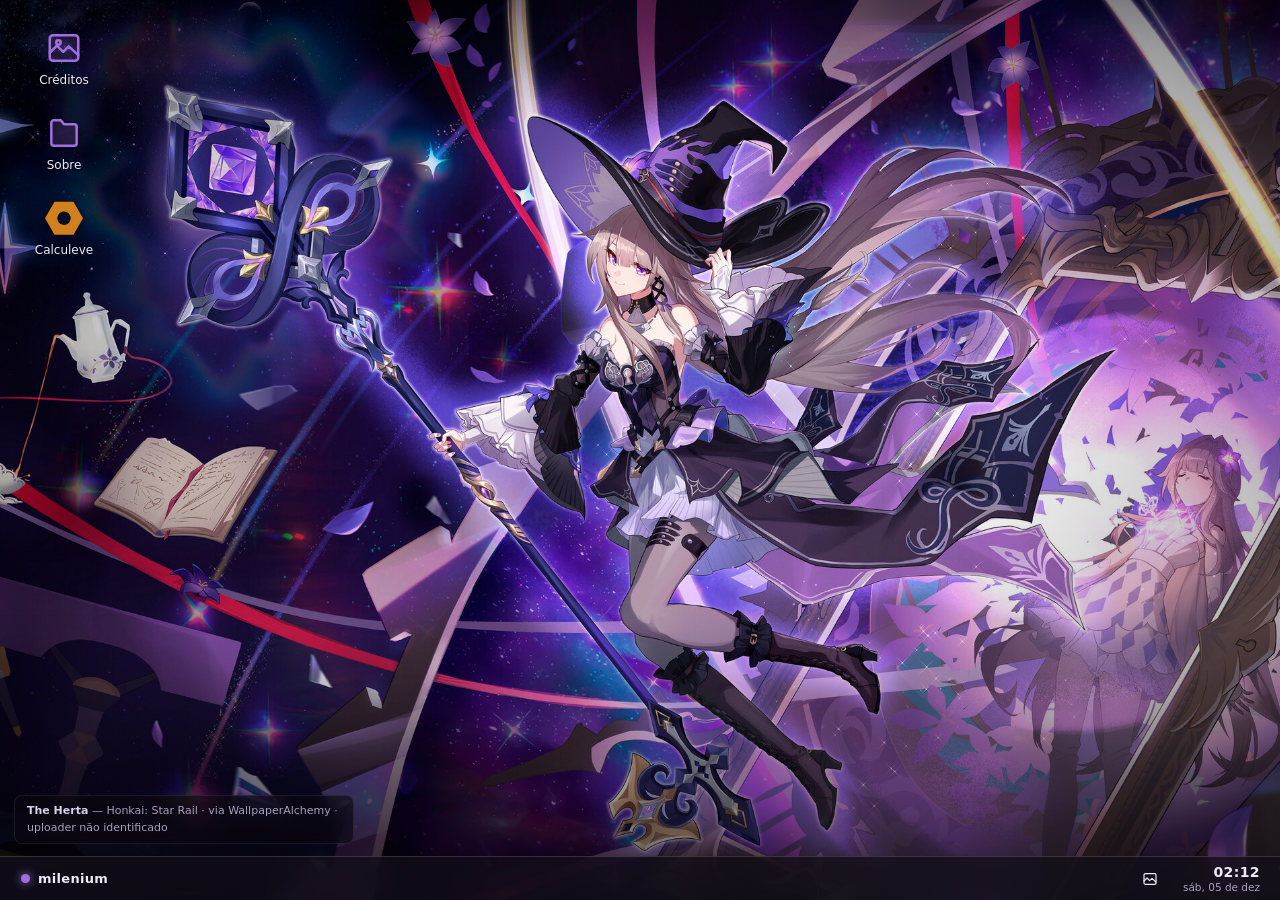
<file: index.html>
<!DOCTYPE html>
<html lang="pt-BR">
<head>
<meta charset="UTF-8">
<meta name="viewport" content="width=device-width, initial-scale=1">
<title>milenium archive</title>
<!-- Content-Security-Policy: o navegador só aceita recursos das origens abaixo.
     MANTER ATUALIZADA: todo domínio novo que o site passar a usar (script, imagem, API) entra aqui,
     senão o recurso é bloqueado sem aviso na página (aparece só no console). Script/estilo inline é proibido. -->
<meta http-equiv="Content-Security-Policy" content="default-src 'self'; script-src 'self'; style-src 'self'; img-src 'self' data: https://images.evetech.net; connect-src 'self'; object-src 'none'; base-uri 'self'; form-action 'self'">
<link rel="stylesheet" href="assets/css/base.css">
<link rel="stylesheet" href="assets/css/main.css">
</head>
<body>

<div id="desktop">
  <div id="wall"></div>
  <div id="vignette"></div>

  <div id="icons">
    <button type="button" class="icon" id="ic-cred" title="Créditos das imagens">
      <svg viewBox="0 0 24 24"><use href="assets/icons/ui.svg#imagem"/></svg>
      <span>Créditos</span>
    </button>
    <button type="button" class="icon" id="ic-about" title="Sobre este arquivo">
      <svg viewBox="0 0 24 24"><use href="assets/icons/ui.svg#pasta"/></svg>
      <span>Sobre</span>
    </button>
    <a class="icon" id="ic-calculeve" href="eve/calculeve/index.html" title="Calculeve">
      <svg class="cor-calculeve" viewBox="0 0 32 29"><use href="assets/icons/Industrialist_career_svg.svg#icone"/></svg>
      <span>Calculeve</span>
    </a>
  </div>

  <div id="badge" class="vidro"></div>
</div>

<!-- janelas -->
<div class="win" id="w-cred">
  <div class="title"><h3>Créditos &amp; Licenças</h3><button type="button" class="close" data-close="w-cred">&times;</button></div>
  <div class="content">
    <h4>Papéis de parede</h4>
    <div class="cred">
      <b>Klee — Genshin Impact</b>
      <small>Arte © HoYoverse. Obtida via WallpaperCave (upload: Looby8282).<br>
      <a href="https://wallpapercave.com/w/wp9541151" target="_blank" rel="noopener">wallpapercave.com/w/wp9541151</a></small>
    </div>
    <div class="cred">
      <b>The Herta — Honkai: Star Rail</b>
      <small>Obtida via WallpaperAlchemy — uploader não identificado.<br>
      <a href="https://www.wallpaperalchemy.com/id/wallpaper/the-herta-wallpaper-honkai-star-rail-4k-1077" target="_blank" rel="noopener">wallpaperalchemy.com/…/the-herta-wallpaper-honkai-star-rail-4k-1077</a></small>
    </div>
    <div class="cred">
      <b>Feixiao — Honkai: Star Rail</b>
      <small>Arte promocional oficial © HoYoverse.</small>
    </div>

    <div class="legal">
      © All rights reserved by HoYoverse. Other properties and any right, title, and interest thereof and therein belong to their respective owners.
      <br><br>
      Site de fã, sem fins lucrativos e sem qualquer vínculo com a HoYoverse. Se você é o autor de alguma imagem aqui e quer que ela seja removida ou creditada de outra forma, é só pedir — sai na hora.
    </div>
  </div>
</div>

<div class="win" id="w-about">
  <div class="title"><h3>Sobre</h3><button type="button" class="close" data-close="w-about">&times;</button></div>
  <div class="content">
    <h4>milenium archive</h4>
    <p>Arquivo pessoal. Ainda em construção — por enquanto só a porta de entrada.</p>
    <h4>Dicas</h4>
    <p>· Clique com o botão direito na área de trabalho para trocar o papel de parede.<br>
       · O menu iniciar ainda está vazio. Vai encher.</p>
  </div>
</div>

<!-- menu iniciar -->
<div id="start">
  <div class="head">
    <h2>milenium archive</h2>
    <p>aplicativos instalados</p>
  </div>
  <div class="body">
    <a class="app" href="eve/calculeve/index.html">
      <svg class="cor-calculeve" viewBox="0 0 32 29"><use href="assets/icons/Industrialist_career_svg.svg#icone"/></svg>
      <span>Calculeve</span>
    </a>
  </div>
  <div class="foot">
    <button type="button" id="power" class="alerta">
      <svg viewBox="0 0 24 24"><use href="assets/icons/ui.svg#desligar"/></svg>
      Desligar
    </button>
  </div>
</div>

<!-- barra -->
<div id="bar">
  <button type="button" class="tb" id="startbtn"><span class="dot"></span><strong>milenium</strong></button>
  <div id="spacer"></div>
  <div id="tray">
    <button type="button" class="tb" id="wallbtn" title="Trocar papel de parede">
      <svg viewBox="0 0 24 24"><use href="assets/icons/ui.svg#trocar-wall"/></svg>
    </button>
    <div id="clock"><div class="t">--:--</div><div class="d">—</div></div>
  </div>
</div>

<!-- menu de contexto -->
<div id="ctx">
  <button type="button" data-act="wall">Trocar papel de parede</button>
  <button type="button" data-act="cred">Créditos da imagem</button>
</div>

<!-- desligar -->
<div id="shutdown">
  <div class="spin"></div>
  <p id="sd-msg">Desligando…</p>
  <button type="button" id="boot">Ligar novamente</button>
</div>

<script src="assets/js/desktop.js"></script>
<script src="assets/js/main.js"></script>
</body>
</html>
</file>
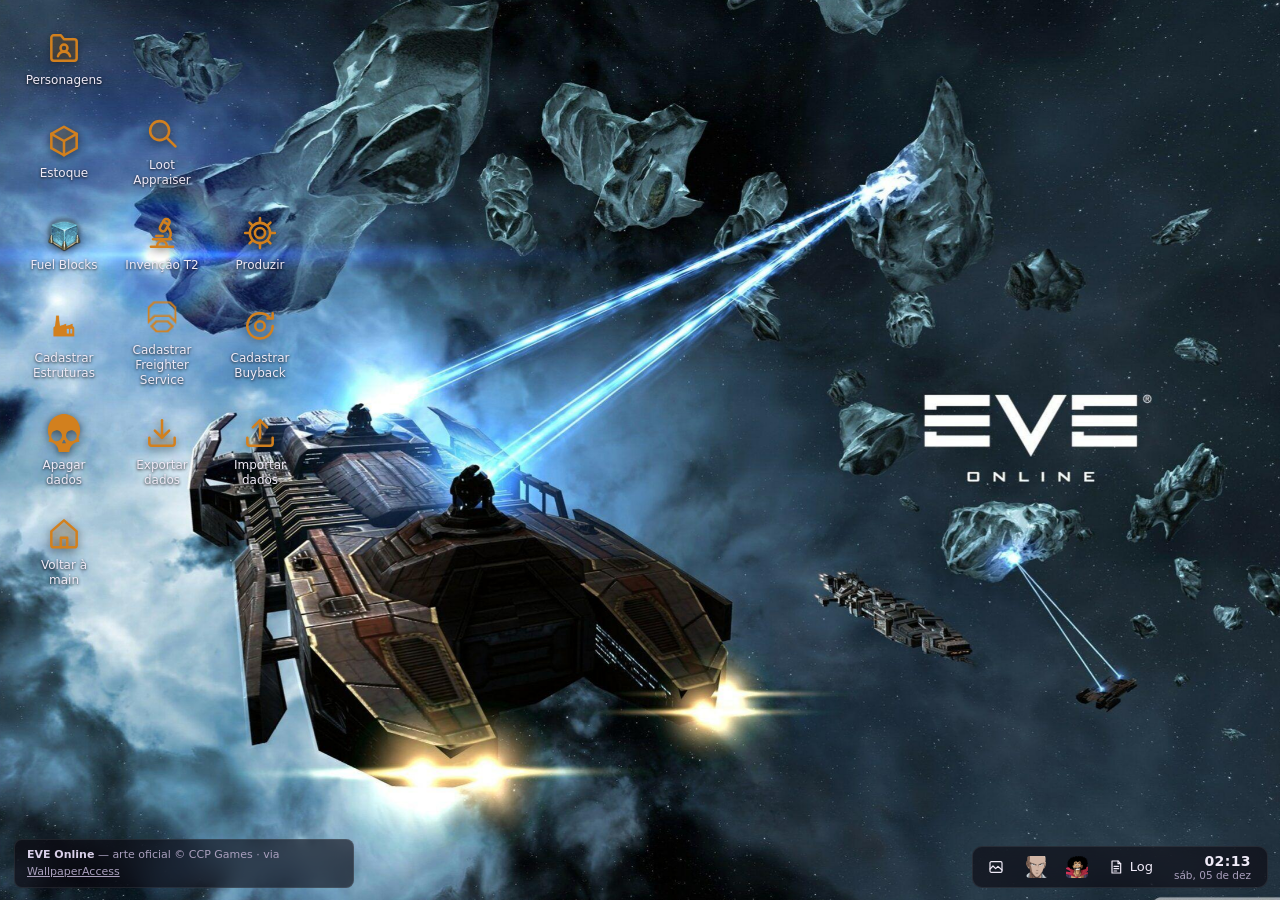
<file: eve/calculeve/index.html>
<!doctype html>
<html lang="pt-BR">
<head>
<meta charset="utf-8">
<meta name="viewport" content="width=device-width,initial-scale=1">
<title>Calculeve</title>
<!-- Content-Security-Policy: o navegador só aceita recursos das origens abaixo.
     MANTER ATUALIZADA: todo domínio novo que o site passar a usar (script, imagem, API) entra aqui,
     senão o recurso é bloqueado sem aviso na página (aparece só no console). Script/estilo inline é proibido. -->
<meta http-equiv="Content-Security-Policy" content="default-src 'self'; script-src 'self'; style-src 'self'; img-src 'self' data: https://images.evetech.net; connect-src 'self' https://esi.evetech.net https://login.eveonline.com; object-src 'none'; base-uri 'self'; form-action 'self'">
<link rel="stylesheet" href="../../assets/css/base.css">
<link rel="stylesheet" href="calculeve.css">
</head>
<body>
<div id="wall"></div>

<div id="icons">
  <button type="button" class="icon" id="ic-chars" title="Personagens">
    <svg viewBox="0 0 24 24"><use href="../../assets/icons/ui.svg#pasta-pessoa"/></svg>
    <span>Personagens</span>
  </button>
  <div class="icon-linha">
    <button type="button" class="icon" id="ic-estoque" title="Estoque">
      <svg viewBox="0 0 24 24"><use href="../../assets/icons/ui.svg#caixa"/></svg>
      <span>Estoque</span>
    </button>
    <button type="button" class="icon" id="ic-lap" title="Loot Appraiser">
      <svg viewBox="0 0 24 24"><use href="../../assets/icons/ui.svg#lupa"/></svg>
      <span>Loot Appraiser</span>
    </button>
  </div>
  <div class="icon-linha">
    <button type="button" class="icon" id="ic-fuel" title="Fuel Blocks">
      <img src="../../assets/icons/Fuel_Blocks.png" alt="">
      <span>Fuel Blocks</span>
    </button>
    <button type="button" class="icon" id="ic-t2" title="Invenção T2">
      <svg viewBox="0 0 24 24"><use href="../../assets/icons/ui.svg#microscopio"/></svg>
      <span>Invenção T2</span>
    </button>
    <button type="button" class="icon" id="ic-prod" title="Produzir">
      <svg viewBox="0 0 24 24"><use href="../../assets/icons/ui.svg#engrenagem"/></svg>
      <span>Produzir</span>
    </button>
    <button type="button" class="icon" id="ic-brave" title="Doutrinas da Brave" hidden>
      <img src="../../assets/icons/Brave.png" alt="">
      <span>Brave</span>
    </button>
  </div>
  <div class="icon-linha">
    <button type="button" class="icon" id="ic-estr" title="Cadastrar Estruturas">
      <span class="mascara mascara-industry"></span>
      <span>Cadastrar Estruturas</span>
    </button>
    <button type="button" class="icon" id="ic-frete" title="Cadastrar Freighter Service">
      <span class="mascara mascara-freighter"></span>
      <span>Cadastrar Freighter Service</span>
    </button>
    <button type="button" class="icon" id="ic-bb" title="Cadastrar Buyback">
      <svg viewBox="0 0 24 24"><use href="../../assets/icons/ui.svg#buyback"/></svg>
      <span>Cadastrar Buyback</span>
    </button>
  </div>
  <div class="icon-linha">
    <button type="button" class="icon" id="ic-wipe" title="Apagar todos os dados salvos no navegador">
      <svg viewBox="0 0 28 33"><use href="../../assets/icons/Soldier_of_fortune_career_svg.svg#icone"/></svg>
      <span>Apagar dados</span>
    </button>
    <button type="button" class="icon" id="ic-export" title="Exportar todos os dados salvos no navegador">
      <svg viewBox="0 0 24 24"><use href="../../assets/icons/ui.svg#exportar"/></svg>
      <span>Exportar dados</span>
    </button>
    <button type="button" class="icon" id="ic-import" title="Importar dados de um arquivo exportado">
      <svg viewBox="0 0 24 24"><use href="../../assets/icons/ui.svg#importar"/></svg>
      <span>Importar dados</span>
    </button>
  </div>
  <a class="icon" id="ic-voltar" href="../../index.html" title="Voltar à área de trabalho">
    <svg viewBox="0 0 24 24"><use href="../../assets/icons/ui.svg#casa"/></svg>
    <span>Voltar à main</span>
  </a>
</div>

<div class="win" id="w-chars">
  <div class="title"><h3>Personagens</h3><button type="button" class="close" data-close="w-chars">&times;</button></div>
  <div class="content">
    <div id="char-list"></div>
    <div class="acts">
      <button type="button" class="btn" id="add-char">+ Adicionar personagem</button>
      <a class="btn" href="https://login.eveonline.com/account/logoff" target="_blank" rel="noopener">Deslogar conta</a>
    </div>
    <div class="nota" id="char-msg"></div>
  </div>
</div>

<div class="win" id="w-estoque">
  <div class="title"><h3>Estoque</h3><button type="button" class="close" data-close="w-estoque">&times;</button></div>
  <div class="content"><div class="grid" id="est-grid"></div>
    <p class="nota">Clique em "Tudão" uma vez para atualizar o estoque de todos os personagens!</p></div>
</div>

<div class="win largura-fixa" id="w-assets">
  <div class="title"><h3 id="as-title">Estoque</h3>
    <span id="as-quando"></span>
    <button type="button" class="btn" id="as-refresh">Atualizar</button>
    <button type="button" class="close" data-close="w-assets">&times;</button></div>
  <div class="content">
    <div class="tabs">
      <button type="button" class="tab on" data-tab="assets">Personal Assets</button>
      <button type="button" class="tab" data-tab="bps">Blueprints</button>
      <input type="search" class="campo busca" id="as-busca" placeholder="Buscar pelo nome…">
    </div>
    <div id="as-body"></div>
  </div>
</div>

<div class="win largura-fixa janela-lote" id="w-lap">
  <div class="title"><h3>Loot Appraiser</h3><button type="button" class="close" data-close="w-lap">&times;</button></div>
  <div class="content">
    <div class="escolhas" id="lap-escolhas"></div>
    <textarea class="campo lap-cola" id="lap-txt" rows="8" placeholder="Cole aqui os itens, como o jogo copia (nome e quantidade)"></textarea>
    <div class="fmat-precos"><span id="lap-ts"></span>
      <button type="button" class="btn" id="lap-precos">Atualizar preços</button>
      <button type="button" class="btn" id="lap-ok">Avaliar</button></div>
    <div class="fmat-precos"><button type="button" class="btn" id="lap-nerd">Números para Nerds</button></div>
    <div class="nota" id="lap-aviso"></div>
    <div id="lap-body"></div>
  </div>
</div>

<div class="win janela-lista" id="w-fuel">
  <div class="title"><h3>Fuel Blocks</h3><button type="button" class="close" data-close="w-fuel">&times;</button></div>
  <div class="content">
    <div class="escolhas" id="fuel-escolhas"></div>
    <div class="grid" id="fuel-grid"></div>
    <div class="grid divisao" id="fuel-iso"></div>
    <p class="nota" id="fuel-nota"></p></div>
</div>

<div class="win janela-lista" id="w-t2">
  <div class="title"><h3>Invenção T2</h3><button type="button" class="close" data-close="w-t2">&times;</button></div>
  <div class="content">
    <div class="escolhas" id="t2-escolhas"><input type="search" class="campo busca" id="t2-busca" placeholder="Buscar pelo nome…"></div>
    <div id="t2-grid"></div>
    <p class="nota" id="t2-nota"></p></div>
</div>

<div class="win largura-fixa janela-lote" id="w-t2job">
  <div class="title"><h3 id="t2j-title">Invenção</h3><button type="button" class="close" data-close="w-t2job">&times;</button></div>
  <div class="content">
    <div class="fmat-topo">
      <span class="bp-info" id="t2j-bp"></span>
      <span class="fmat-runs">
        <label>Jobs <input type="number" class="campo campo-num" id="t2j-jobs" min="1" step="1" value="1"></label>
        <label>Runs sobrando <input type="number" class="campo campo-num" id="t2j-sobra" min="0" step="1" value="0"></label>
      </span>
    </div>
    <div class="fmat-precos"><span id="t2j-precos-ts"></span>
      <button type="button" class="btn" id="t2j-precos-btn">Atualizar preços</button></div>
    <div class="fmat-precos"><button type="button" class="btn" id="t2j-nerd-btn">Números para Nerds</button></div>
    <div class="nota" id="t2j-aviso"></div>
    <div id="t2j-body"></div>
  </div>
</div>

<div class="win janela-lista" id="w-prod">
  <div class="title"><h3>Produzir</h3><button type="button" class="close" data-close="w-prod">&times;</button></div>
  <div class="content">
    <div class="escolhas" id="prod-escolhas"><input type="search" class="campo busca" id="prod-busca" placeholder="Buscar pelo nome…">
      <button type="button" class="btn btn-brave" id="prod-brave" aria-pressed="false" title="Só o que está nas doutrinas da Brave importadas" hidden>
        <img src="../../assets/icons/Brave.png" alt=""><span>Brave</span>
      </button>
    </div>
    <div id="prod-grid"></div>
    <p class="nota" id="prod-nota"></p></div>
</div>

<div class="win largura-fixa janela-lote" id="w-prodjob">
  <div class="title"><h3 id="pj-title">Produzir</h3><button type="button" class="close" data-close="w-prodjob">&times;</button></div>
  <div class="content">
    <div class="fmat-topo">
      <span class="bp-info" id="pj-bp"></span>
      <span class="fmat-runs">
        <label id="pj-me-l" hidden>ME <input type="number" class="campo campo-num" id="pj-me" min="0" max="10" step="1" value="0"></label>
        <label id="pj-te-l" hidden>TE <input type="number" class="campo campo-num" id="pj-te" min="0" max="20" step="2" value="0"></label>
        <label>Runs <input type="number" class="campo campo-num" id="pj-runs" min="1" step="1" value="1"></label>
        <button type="button" class="btn" id="pj-max" hidden>Fazer máximo</button>
      </span>
    </div>
    <div class="fmat-precos"><span id="pj-precos-ts"></span>
      <button type="button" class="btn" id="pj-precos-btn">Atualizar preços</button></div>
    <div class="fmat-precos"><button type="button" class="btn" id="pj-nerd-btn">Números para Nerds</button></div>
    <div class="nota" id="pj-aviso"></div>
    <div id="pj-body"></div>
  </div>
</div>

<div class="win" id="w-nerd">
  <div class="title"><h3 id="nerd-title">Números para Nerds</h3><button type="button" class="close" data-close="w-nerd">&times;</button></div>
  <div class="content"><div id="nerd-body"></div></div>
</div>

<div class="win" id="w-explica">
  <div class="title"><h3 id="explica-title">Explicação</h3><button type="button" class="close" data-close="w-explica">&times;</button></div>
  <div class="content"><p id="explica-texto"></p><div class="acts" id="explica-ver"></div></div>
</div>

<div class="win" id="w-frete">
  <div class="title"><h3>Cadastrar Freighter Service</h3><button type="button" class="close" data-close="w-frete">&times;</button></div>
  <div class="content">
    <div id="frete-lista"></div>
    <div class="acts"><button type="button" class="btn" id="frete-add">+ Adicionar freighter service</button></div>
  </div>
</div>

<div class="win" id="w-frete-form">
  <div class="title"><h3 id="ff-title">Freighter service</h3><button type="button" class="close" data-close="w-frete-form">&times;</button></div>
  <div class="content">
    <form id="ff-form">
      <div class="campos">
        <label>Nome <input type="text" name="nome" required></label>
        <label>ISK por m³ <input type="number" step="any" min="0" name="iskM3"></label>
        <label>% do colateral <input type="number" step="any" min="0" name="pctColat"></label>
        <label>Frete mínimo por contrato (ISK) <input type="number" step="any" min="0" name="minimo"></label>
      </div>
      <div class="acts">
        <button type="submit" class="btn">Salvar</button>
        <button type="button" class="btn" data-close="w-frete-form">Cancelar</button>
      </div>
    </form>
  </div>
</div>

<div class="win" id="w-bb">
  <div class="title"><h3>Cadastrar Buyback</h3><button type="button" class="close" data-close="w-bb">&times;</button></div>
  <div class="content">
    <div id="bb-lista"></div>
    <div class="acts"><button type="button" class="btn" id="bb-add">+ Adicionar buyback</button></div>
  </div>
</div>

<div class="win largura-fixa" id="w-bb-form">
  <div class="title"><h3 id="bbf-title">Buyback</h3><button type="button" class="close" data-close="w-bb-form">&times;</button></div>
  <div class="content">
    <form id="bbf-form">
      <div class="campos">
        <label>Nome <input type="text" name="nome" required></label>
        <label>% do Jita buy <input type="number" step="any" min="0" name="pct" required></label>
      </div>
      <h4>Exceções</h4>
      <div id="bbf-exc"></div>
      <input type="search" class="campo bb-busca" id="bbf-q" placeholder="Buscar item (mín. 3 letras)…">
      <div id="bbf-res"></div>
      <div class="acts">
        <button type="submit" class="btn">Salvar</button>
        <button type="button" class="btn" data-close="w-bb-form">Cancelar</button>
      </div>
    </form>
  </div>
</div>

<div class="win largura-fixa" id="w-estr">
  <div class="title"><h3>Cadastrar Estruturas</h3><button type="button" class="close" data-close="w-estr">&times;</button></div>
  <div class="content">
    <form class="estr-busca" id="estr-form">
      <input type="search" id="estr-q" minlength="3" placeholder="Nome da estrutura (mín. 3 letras)">
      <button type="submit" class="btn">Buscar</button>
    </form>
    <div id="estr-body"></div>
    <h4>Cadastradas</h4>
    <div id="estr-cad"></div>
  </div>
</div>

<div class="win" id="w-estr-bonus">
  <div class="title"><h3 id="eb-title">Estrutura</h3><button type="button" class="close" data-close="w-estr-bonus">&times;</button></div>
  <div class="content">
    <form id="eb-form">
      <div class="campos" id="eb-campos"></div>
      <div class="acts">
        <button type="submit" class="btn">Salvar</button>
        <button type="button" class="btn" data-close="w-estr-bonus">Cancelar</button>
      </div>
    </form>
  </div>
</div>

<div class="win" id="w-cred">
  <div class="title"><h3>Créditos &amp; Licenças</h3><button type="button" class="close" data-close="w-cred">&times;</button></div>
  <div class="content">
    <h4>Papéis de parede</h4>
    <div class="cred"><b>EVE Online — wallpaper 1</b><small>Arte oficial © CCP Games. Obtida via
      <a href="https://wallpaperaccess.com/full/2045024.jpg" target="_blank" rel="noopener">wallpaperaccess.com/full/2045024.jpg</a></small></div>
    <div class="cred"><b>EVE Online — wallpaper 2</b><small>Arte oficial © CCP Games. Obtida via
      <a href="https://wallpaperaccess.com/full/2622303.jpg" target="_blank" rel="noopener">wallpaperaccess.com/full/2622303.jpg</a></small></div>
    <div class="cred"><b>EVE Online — wallpaper 3</b><small>Arte oficial © CCP Games. Obtida via
      <a href="https://wallpaperaccess.com/full/3122843.jpg" target="_blank" rel="noopener">wallpaperaccess.com/full/3122843.jpg</a></small></div>
    <div class="cred"><b>EVE Online — wallpaper 4</b><small>Arte oficial © CCP Games. Obtida via
      <a href="https://wallpaperaccess.com/full/3549235.jpg" target="_blank" rel="noopener">wallpaperaccess.com/full/3549235.jpg</a></small></div>
    <div class="legal">EVE Online e todas as marcas relacionadas são propriedade da CCP Games.
      Site de fã, sem fins lucrativos e sem vínculo com a CCP Games.</div>
  </div>
</div>

<div class="win" id="w-import">
  <div class="title"><h3>Importar dados</h3><button type="button" class="close" data-close="w-import">&times;</button></div>
  <div class="content">
    <p>Isso substituirá todos os dados salvos no navegador pelos do arquivo!</p>
    <input type="file" id="import-arq" accept=".json,application/json" hidden>
    <div class="acts">
      <button type="button" class="btn" id="import-ok">Escolher arquivo</button>
      <button type="button" class="btn" data-close="w-import">Cancelar</button>
    </div>
    <div class="nota" id="import-msg"></div>
  </div>
</div>

<div class="win" id="w-brave">
  <div class="title"><h3>Doutrinas da Brave</h3><button type="button" class="close" data-close="w-brave">&times;</button></div>
  <div class="content">
    <p>Importe o CSV da tabela Ship Overview (botão Export CSV do site de doutrinas). Ele substitui o anterior.</p>
    <input type="file" id="brave-arq" accept=".csv,text/csv" hidden>
    <div class="acts">
      <button type="button" class="btn" id="brave-ok">Escolher arquivo</button>
    </div>
    <div class="nota" id="brave-msg"></div>
  </div>
</div>

<div class="win" id="w-fic">
  <div class="title"><h3 id="fic-title">Personagem</h3><button type="button" class="close" data-close="w-fic">&times;</button></div>
  <div class="content">
    <h4>Personagens de comparação</h4>
    <p>Saitama e Mr. Satan são personagens fictícios, que existem só na página, para comparar resultados:
      o Saitama tem todas as skills no 5, e o Mr. Satan, todas no 0. Não precisam de login nem consultam a ESI.</p>
    <p id="fic-nivel"></p>
    <h4>Quem é</h4>
    <p id="fic-desc"></p>
    <div class="nota">Fonte: <a id="fic-fonte" target="_blank" rel="noopener"></a></div>
  </div>
</div>

<div class="win" id="w-log">
  <div class="title"><h3 class="titulo-ic"><svg viewBox="0 0 24 24"><use href="../../assets/icons/ui.svg#log"/></svg><span>Log</span></h3><button type="button" class="close" data-close="w-log">&times;</button></div>
  <div class="content"><div class="grid" id="log-lista"></div></div>
</div>

<div class="win" id="w-logtxt">
  <div class="title"><h3 class="titulo-ic"><svg viewBox="0 0 24 24"><use href="../../assets/icons/ui.svg#log"/></svg><span id="log-title">Log</span></h3><button type="button" class="close" data-close="w-logtxt">&times;</button></div>
  <div class="content"><div id="log-body"></div></div>
</div>

<div class="win" id="w-wipe">
  <div class="title"><h3>Apagar dados</h3><button type="button" class="close" data-close="w-wipe">&times;</button></div>
  <div class="content">
    <p>Isso apagará todos os dados salvos no navegador! Você terá que refazer o login e baixar os estoques de novo!</p>
    <div class="acts">
      <button type="button" class="btn perigo alerta" id="wipe-ok">Apagar tudo</button>
      <button type="button" class="btn" data-close="w-wipe">Cancelar</button>
    </div>
  </div>
</div>

<div id="tray" class="vidro">
  <button type="button" class="tb" id="wallbtn" title="Trocar papel de parede">
    <svg viewBox="0 0 24 24"><use href="../../assets/icons/ui.svg#trocar-wall"/></svg>
  </button>
  <div id="clock"><div class="t">--:--</div><div class="d">—</div></div>
</div>

<div id="ctx">
  <button type="button" data-act="wall">Trocar papel de parede</button>
  <button type="button" data-act="cred">Créditos da imagem</button>
</div>

<div id="badge" class="vidro"></div>

<script src="../../assets/js/desktop.js"></script>
<script src="calculeve.js"></script>
<script src="sso.js"></script>
<script src="estoque.js"></script>
<script src="mercado.js"></script>
<script src="nerds.js"></script>
<script src="fuel.js"></script>
<script src="t2.js"></script>
<script src="brave.js"></script>
<script src="produzir.js"></script>
<script src="estruturas.js"></script>
<script src="frete.js"></script>
<script src="buyback.js"></script>
<script src="appraiser.js"></script>
</body>
</html>
</file>
<file: assets/css/base.css>
/* ==========================================================================
   base.css — estilos compartilhados por todas as páginas do milenium archive.
   Cada página/app só redefine as variáveis de tema (:root) e o que é exclusivo dela.
   ========================================================================== */

*{box-sizing:border-box;margin:0;padding:0}
:root{
  /* tema (o app sobrescreve) */
  --accent:#a06ee0;
  --accent-rgb:160,110,224;
  --accent-light:#c79bff;
  --title-a:#221a33;
  --title-b:#1a1428;
  /* neutros */
  --panel:rgba(18,14,26,.72);
  --panel-solid:#151021;
  --glass:rgba(10,8,16,.6);
  --stroke:rgba(255,255,255,.14);
  /* origem de compra, padrão em todo o site: estrutura em ciano, Jita em rosa claro */
  --rota-e:#3fc1d4;
  --rota-j:#f2a2c8;
  --line:rgba(255,255,255,.08);
  --line-soft:rgba(255,255,255,.06);
  --text:#efeaf7;
  --text-soft:#cdc4dd;
  --muted:#a99fbd;
  --danger:#c0392b;
  --danger-line:#e05a4a;
  /* cores de marca de cada app (usadas também fora do app, ex.: ícone no main) */
  --cor-calculeve:#d2801e;
  /* layout */
  --bar-h:0px;
  --win-w:520px;
}
html,body{height:100%}
body{
  font:14px/1.5 "Inter","Segoe UI",Ubuntu,Cantarell,system-ui,sans-serif;
  color:var(--text);background:#0a0810;overflow:hidden;-webkit-font-smoothing:antialiased;
}

/* ---------- papel de parede ---------- */
#wall{
  position:fixed;inset:0;background-size:cover;background-position:center;
  opacity:0;transition:opacity .9s ease;transform:scale(1.03);
}
#wall.on{opacity:1}
#vignette{
  position:absolute;inset:0;pointer-events:none;
  background:
    radial-gradient(ellipse at 50% 40%,transparent 35%,rgba(0,0,0,.45) 100%),
    linear-gradient(to bottom,rgba(0,0,0,.25) 0,transparent 22%,transparent 70%,rgba(0,0,0,.5) 100%);
}
#badge{
  position:fixed;left:14px;bottom:calc(var(--bar-h) + 12px);z-index:20;max-width:340px;
  padding:7px 12px;border-radius:8px;font-size:11px;color:var(--muted);
  opacity:0;transition:opacity .5s ease .3s;
}
#badge.on{opacity:1}
#badge b{color:#d8cfe8;font-weight:600}
#badge a{color:inherit}

/* ---------- estados compartilhados ---------- */
/* hover na cor do app: ícones, botões e itens de menu (.app) */
.icon:hover,.btn:hover,.app:hover{background:rgba(var(--accent-rgb),.22);border-color:rgba(var(--accent-rgb),.5)}
/* hover vermelho de ação destrutiva/de saída */
.alerta:hover,.win .close:hover{background:var(--danger);border-color:var(--danger-line);color:#fff}
/* painel de vidro flutuante sobre o papel de parede */
.vidro{background:var(--glass);backdrop-filter:blur(10px);border:1px solid var(--line)}

/* ---------- ícones da área de trabalho ---------- */
#icons{position:absolute;top:18px;left:18px;display:flex;flex-direction:column;gap:6px;z-index:5}
/* ícones lado a lado dentro da coluna */
.icon-linha{display:flex;gap:6px}
.icon{
  display:block;width:92px;padding:10px 6px 8px;border-radius:10px;text-align:center;cursor:pointer;
  border:1px solid transparent;user-select:none;transition:background .15s,border-color .15s;
  color:inherit;text-decoration:none;background:none;font:inherit;
}
.icon svg,.icon img{width:38px;height:38px;display:block;margin:0 auto 6px;filter:drop-shadow(0 2px 4px rgba(0,0,0,.6))}
.icon svg{color:var(--accent);stroke-width:1.6}

.cor-calculeve,.icon svg.cor-calculeve{color:var(--cor-calculeve)}
.icon img{border-radius:6px}
/* ícone de arquivo PNG recolorido na cor do app: o PNG vira máscara (só o alfa conta) */
.mascara{background:var(--accent);-webkit-mask:var(--mascara) center/contain no-repeat;mask:var(--mascara) center/contain no-repeat}
.icon .mascara{display:block;width:38px;height:38px;margin:0 auto 6px}
.mascara-industry{--mascara:url(../icons/Industry.png)}
.mascara-freighter{--mascara:url(../icons/Isis_freighter.png)}
.icon:focus-visible,.btn:focus-visible,.tb:focus-visible,.tab:focus-visible,.win .close:focus-visible{outline:2px solid var(--accent);outline-offset:2px}
.icon span{font-size:12px;text-shadow:0 1px 3px rgba(0,0,0,.9);line-height:1.25;display:block}
[hidden]{display:none!important}
.grid{display:flex;flex-wrap:wrap;gap:6px}

/* ---------- botões ---------- */
.btn{
  padding:5px 10px;border-radius:6px;border:1px solid var(--stroke);background:transparent;
  color:var(--text);font:inherit;font-size:12px;cursor:pointer;transition:.15s;text-decoration:none;text-align:center;
}
.btn.perigo{border-color:rgba(224,90,74,.6)}
.acts{display:flex;gap:8px;margin-top:12px}
.acts .btn{flex:1}

/* ---------- bandeja: botão de papel de parede + relógio ---------- */
#tray{display:flex;align-items:center;gap:4px}
.tb{
  height:32px;display:flex;align-items:center;gap:8px;padding:0 12px;border-radius:8px;
  background:transparent;border:1px solid transparent;color:var(--text);cursor:pointer;
  font:inherit;font-size:13px;transition:background .15s,border-color .15s;
}
.tb svg{width:16px;height:16px;stroke-width:1.8}
.tb:hover{background:rgba(255,255,255,.09)}
.tb.active{background:rgba(var(--accent-rgb),.3);border-color:rgba(var(--accent-rgb),.55)}
#clock{text-align:right;padding:0 12px 0 8px;line-height:1.15;cursor:default;font-variant-numeric:tabular-nums}
#clock .t{font-size:14px;font-weight:600;letter-spacing:.4px}
#clock .d{font-size:10.5px;color:var(--muted)}

/* ---------- menu de contexto ---------- */
#ctx{
  position:fixed;z-index:60;min-width:190px;padding:5px;border-radius:10px;display:none;
  background:var(--panel);backdrop-filter:blur(20px);border:1px solid var(--stroke);
  box-shadow:0 18px 44px rgba(0,0,0,.6);
}
#ctx button{
  display:block;width:100%;text-align:left;padding:8px 12px;border:0;border-radius:6px;
  background:transparent;color:var(--text);font:inherit;font-size:12.5px;cursor:pointer;
}
#ctx button:hover{background:rgba(var(--accent-rgb),.28)}

/* ---------- janelas ---------- */
.win{
  position:fixed;z-index:50;top:14%;left:50%;transform:translateX(-50%);
  /* abre no menor tamanho em que o conteúdo cabe sem quebrar, até --win-w;
     .largura-fixa abre direto em --win-w (janela de tabela, que cresceria até a tela) */
  width:max-content;max-width:min(var(--win-w),calc(100vw - 32px));
  background:var(--panel-solid);border:1px solid var(--stroke);border-radius:12px;
  box-shadow:0 30px 70px rgba(0,0,0,.65);overflow:hidden;display:none;
  resize:both;min-width:260px;min-height:120px;max-height:calc(100vh - 8px);
  --content-h:60vh;   /* altura máxima do conteúdo antes de redimensionar; a página pode trocar por janela */
}
.win.open{display:flex;flex-direction:column;animation:pop .18s ease}
.win.largura-fixa{width:min(var(--win-w),calc(100vw - 32px))}
/* redimensionada pelo canto: a largura do usuário só é limitada pela tela */
.win[style*="width"]{max-width:calc(100vw - 32px)}
/* redimensionada pelo canto: o navegador grava a altura no style; o conteúdo passa a ocupar a janela.
   A variável é declarada no próprio .content, então vale mesmo que a página tenha trocado --content-h na janela. */
.win[style*="height"] .content{--content-h:none}
@keyframes pop{from{opacity:0}}
.win .title{
  display:flex;align-items:center;gap:10px;padding:9px 10px 9px 14px;user-select:none;
  background:linear-gradient(to bottom,var(--title-a),var(--title-b));border-bottom:1px solid var(--line);
  cursor:grab;touch-action:none;
}
.win .title:active{cursor:grabbing}
.win .title h3{font-size:12.5px;font-weight:600;flex:1;letter-spacing:.3px}
.win .close{
  height:24px;min-width:24px;padding:0 6px;border-radius:6px;border:0;background:transparent;color:var(--muted);
  cursor:pointer;font-size:15px;line-height:1;transition:.15s;
}
.win .close.xx{font-size:13px;letter-spacing:-3px;padding-right:9px}
.win .content{padding:16px 18px 18px;max-height:var(--content-h);overflow-y:auto;font-size:12.5px;flex:1 1 auto;min-height:0}
.win .content h4{font-size:11px;text-transform:uppercase;letter-spacing:1.1px;color:var(--accent);margin:16px 0 7px}
.win .content h4:first-child{margin-top:0}
.win .content p{color:var(--text-soft);margin-bottom:7px}
.win .content a{color:var(--accent);text-decoration:none;border-bottom:1px solid rgba(var(--accent-rgb),.35);word-break:break-all}
.win .content a:hover{color:var(--accent-light);border-color:var(--accent-light)}
.win .content .btn{border-bottom:1px solid var(--stroke);color:var(--text);word-break:normal}
.win .content .btn:hover{color:var(--text)}
.nota{color:var(--muted);font-size:11.5px;margin-top:10px}
.vazio{color:var(--muted)}

/* véu das janelas modais: tudo abaixo da janela do topo fica inacessível */
#veil{position:fixed;inset:0;background:rgba(0,0,0,.3);display:none}

/* ---------- créditos ---------- */
.cred{padding:9px 0;border-bottom:1px solid var(--line-soft)}
.cred:last-child{border-bottom:0}
.cred b{display:block;font-size:12.5px;font-weight:600;margin-bottom:2px}
.cred small{color:var(--muted);font-size:11.5px;display:block;line-height:1.55}
.legal{
  margin-top:14px;padding:11px 12px;border-radius:8px;
  background:rgba(var(--accent-rgb),.09);border:1px solid rgba(var(--accent-rgb),.2);
  font-size:11px;color:var(--muted);line-height:1.6;
}

@media (max-width:600px){
  #badge{max-width:calc(100vw - 28px);font-size:10px}
  #clock .d{display:none}
}

/* Origem de compra. Vale para número e para rótulo, em qualquer aba: comprar na estrutura é ciano,
   comprar em Jita é rosa claro. */
.rota-e{color:var(--rota-e)}
.rota-j{color:var(--rota-j)}
</file>
<file: assets/css/main.css>
/* main.css — exclusivo da área de trabalho principal (index.html da raiz). Base em base.css. */
:root{ --bar-h:44px; }

#desktop{position:fixed;inset:0;overflow:hidden}
#badge{pointer-events:none}
body.menu-open #badge{opacity:0;transition-delay:0s}

/* ---------- barra de tarefas ---------- */
#bar{
  position:fixed;left:0;right:0;bottom:0;height:var(--bar-h);z-index:40;
  display:flex;align-items:center;gap:8px;padding:0 8px;
  background:var(--panel);backdrop-filter:blur(18px);-webkit-backdrop-filter:blur(18px);
  border-top:1px solid var(--stroke);
}
#startbtn strong{font-weight:600;letter-spacing:.3px}
#startbtn .dot{width:9px;height:9px;border-radius:50%;background:var(--accent);box-shadow:0 0 10px var(--accent)}
#spacer{flex:1}

/* ---------- menu iniciar ---------- */
#start{
  position:fixed;left:8px;bottom:calc(var(--bar-h) + 8px);width:320px;height:380px;z-index:45;
  background:var(--panel);backdrop-filter:blur(24px);-webkit-backdrop-filter:blur(24px);
  border:1px solid var(--stroke);border-radius:14px;box-shadow:0 24px 60px rgba(0,0,0,.6);
  display:flex;flex-direction:column;overflow:hidden;
  opacity:0;transform:translateY(10px) scale(.98);pointer-events:none;
  transition:opacity .18s ease,transform .18s ease;
}
#start.open{opacity:1;transform:none;pointer-events:auto}
#start .head{padding:16px 18px 10px;border-bottom:1px solid rgba(255,255,255,.07)}
#start .head h2{font-size:14px;font-weight:600;letter-spacing:.4px}
#start .head p{font-size:11.5px;color:var(--muted);margin-top:2px}
#start .body{flex:1;overflow:auto;padding:8px;display:flex;flex-direction:column;gap:2px}
#start .app{
  display:flex;align-items:center;gap:12px;padding:8px 10px;border-radius:8px;
  color:var(--text);text-decoration:none;font-size:13px;border:1px solid transparent;transition:.15s;
}
#start .app svg{width:24px;height:24px;flex:none}
#start .foot{
  padding:10px;border-top:1px solid rgba(255,255,255,.07);
  display:flex;justify-content:flex-end;background:rgba(0,0,0,.2);
}
#power{
  display:flex;align-items:center;gap:8px;padding:8px 14px;border-radius:8px;
  background:transparent;border:1px solid var(--stroke);color:var(--text);
  font:inherit;font-size:13px;cursor:pointer;transition:.15s;
}
#power svg{width:15px;height:15px;stroke-width:2}

/* ---------- desligar ---------- */
#shutdown{
  position:fixed;inset:0;z-index:900;background:#000;display:flex;
  flex-direction:column;align-items:center;justify-content:center;gap:18px;
  opacity:0;pointer-events:none;transition:opacity .7s ease;text-align:center;padding:24px;
}
#shutdown.on{opacity:1;pointer-events:auto}
.spin{
  width:36px;height:36px;border-radius:50%;
  border:2.5px solid rgba(255,255,255,.14);border-top-color:var(--accent);
  animation:sp .9s linear infinite;
}
.spin.off{display:none}
@keyframes sp{to{transform:rotate(360deg)}}
#shutdown p{color:#7d7590;font-size:13px;letter-spacing:.5px}
#boot{
  margin-top:6px;padding:9px 20px;border-radius:8px;background:transparent;
  border:1px solid rgba(255,255,255,.18);color:var(--muted);font:inherit;font-size:12.5px;
  cursor:pointer;opacity:0;transition:.2s;
}
#boot.show{opacity:1}
#boot:hover{background:rgba(var(--accent-rgb),.2);border-color:var(--accent);color:#fff}

@media (max-width:600px){
  #start{width:calc(100vw - 16px)}
}
</file>
<file: eve/calculeve/calculeve.css>
/* calculeve.css — tema e componentes exclusivos da Calculeve. Base em /assets/css/base.css. */
:root{
  --accent:var(--cor-calculeve);
  --accent-rgb:210,128,30;
  --accent-light:#e8a050;
  --title-a:#2a1f14;
  --title-b:#1e160f;
  --win-w:420px;
  /* cores exclusivas da Calculeve (as de rota de compra estrutura/Jita ficam no base.css) */
  --verde:#5cb85c;            /* positivo, produzir, copiado, melhor */
  --rota-re:#8fd16a;          /* refino na estrutura (Loot Appraiser) */
  --rota-rj:#f5b78a;          /* refino em Jita (Loot Appraiser) */
  --emjob:#b48cf0;            /* produto de job ainda não entregue */
}

/* bandeja flutuante no canto inferior direito (não há barra de tarefas) */
#tray{
  position:fixed;right:12px;bottom:12px;z-index:20;padding:4px;border-radius:10px;
}
#tray .tb{padding:0 10px}
#tray .tb.fic{padding:0 6px}
#tray .tb.fic img{width:22px;height:22px;border-radius:4px;display:block}
#tray .tb.log{padding:0 8px;gap:6px}

/* ---------- log ---------- */
#w-log{--win-w:420px}
#w-logtxt{--win-w:640px;--content-h:70vh}
.titulo-ic{display:flex;align-items:center;gap:7px}
.titulo-ic svg{width:15px;height:15px;color:var(--accent);stroke-width:1.8;flex:none}
#log-body ul{margin:0 0 7px 18px;color:var(--text-soft)}
#log-body ul ul{margin:3px 0 3px 16px}
#log-body li{margin-bottom:3px}
#log-body code{font-family:ui-monospace,monospace;font-size:11.5px;background:rgba(255,255,255,.06);padding:0 4px;border-radius:4px}

/* ---------- personagens ---------- */
.char{display:flex;align-items:center;gap:10px;padding:7px 0;border-bottom:1px solid var(--line-soft)}
.char img{width:32px;height:32px;border-radius:6px;flex:none}
.char b{flex:1;font-weight:600}

/* ---------- estoque ---------- */
/* janela do Estoque cresce com os ícones (todos os chars + Tudão numa linha); só quebra se faltar tela */
#w-estoque{--win-w:100vw}
#w-assets{--win-w:1000px;--content-h:78vh;top:6%}
#w-assets .content{padding:0;display:flex;flex-direction:column}
.tabs{display:flex;gap:18px;padding:10px 16px 0;border-bottom:1px solid var(--line)}
.tab{background:none;border:0;border-bottom:2px solid transparent;color:var(--muted);font:inherit;font-size:13px;padding:0 0 8px;cursor:pointer}
.tab.on{color:var(--text);border-color:var(--accent)}
#as-body{overflow:auto;flex:1;min-height:120px}
#as-quando{font-size:11px;color:var(--muted)}
.status{padding:14px 16px;color:var(--muted);font-size:12px}

table.as{width:100%;border-collapse:collapse;font-size:12.5px;min-width:640px}
table.as th{position:sticky;top:0;background:#1a1426;text-align:left;font-weight:500;color:var(--muted);padding:6px 8px;border-bottom:1px solid var(--line);white-space:nowrap}
table.as td{padding:4px 8px;border-bottom:1px solid rgba(255,255,255,.04);white-space:nowrap}
table.as .n{text-align:right;font-variant-numeric:tabular-nums}
tr.loc td{background:rgba(255,255,255,.035);cursor:pointer;font-weight:500;padding:6px 8px}
tr.loc:hover td{background:rgba(var(--accent-rgb),.14)}
tr.it.pai td:first-child{cursor:pointer}
.tw{display:inline-block;width:14px;color:var(--muted)}
.ico{width:24px;height:24px;vertical-align:middle;margin-right:8px;border-radius:3px}
.ico.falhou{visibility:hidden}
.sub{color:var(--muted);margin-left:6px}
/* produto de job ainda não entregue: linha no Estoque e colunas Em job / Termina das janelas de lote */
table.as tr.emjob td,table.as tr.emjob td .sub,table.as td.emjob{color:var(--emjob)}

/* segurança do sistema */
.sec{font-weight:600;margin-right:6px;color:var(--muted)}
.sec.hi{color:#4fb3d9}
.sec.lo{color:#e0a030}
.sec.null{color:#d0406a}

/* ---------- fuel blocks ---------- */
.janela-lista{--win-w:100vw}
#fuel-iso{justify-content:center}
.escolhas{display:flex;flex-wrap:wrap;gap:8px;margin-bottom:10px}
.seletor{position:relative;display:flex;align-items:center}
.seletor>.btn{display:inline-flex;align-items:center;gap:8px}
.seletor>.limpa{margin-left:2px;padding:5px 8px}
.seletor>.limpa[hidden]{display:none}
.seletor>.btn img{width:22px;height:22px;border-radius:4px;margin:0}
.seletor>.vidro{position:absolute;left:0;top:calc(100% + 4px);z-index:5;min-width:220px;border-radius:8px;padding:4px;display:flex;flex-direction:column}
.seletor>.vidro[hidden]{display:none}
.seletor>.vidro button{display:flex;align-items:center;gap:8px;padding:5px 8px;border:0;border-radius:6px;background:none;color:var(--text);font:inherit;cursor:pointer;text-align:left;white-space:nowrap}
.seletor>.vidro button:hover{background:rgba(var(--accent-rgb),.22)}
.seletor>.vidro img{width:24px;height:24px;border-radius:4px;margin:0}
.seletor .mascara{display:inline-block;width:20px;height:20px;flex:none}
.icon.bp{width:var(--card-w, auto);min-width:92px}
.icon.bp img{width:48px;height:48px;border-radius:4px}
.icon .bp-nome,.icon .bp-dados{color:var(--accent);white-space:nowrap}
.icon .bp-dados{font-size:11px;margin-top:2px}
.divisao{border-top:1px solid var(--line);margin-top:10px;padding-top:10px}
.icon.bp{cursor:pointer}
.fmat-topo{display:flex;align-items:center;gap:12px;justify-content:space-between}
.fmat-runs{display:flex;align-items:center;gap:8px}
.fmat-precos{display:flex;justify-content:flex-end;align-items:center;gap:8px;margin-top:6px}
#w-nerd table.as{min-width:0}
#w-nerd table.nerd + table.nerd{margin-top:18px}
#explica-texto{white-space:pre-line}
.btn.explica{padding:1px 6px;font-size:11.5px}
#explica-ver:empty{display:none}
#explica-ver .btn{flex:none}
#w-explica{--win-w:520px}
table.as td.preco{line-height:1.35}
table.as td.preco .lado{color:var(--muted);margin-right:6px}
table.as tr.total td{font-weight:600;border-top:1px solid var(--line)}
.pos{color:var(--verde)}
.copia{background:none;border:0;padding:0;font:inherit;color:inherit;cursor:copy;border-bottom:1px dashed rgba(var(--accent-rgb),.6)}
.copia:hover{color:var(--accent-light);border-bottom-color:var(--accent-light)}
.copia.copiado{color:var(--verde);border-bottom-color:var(--verde)}
.neg{color:var(--danger-line)}

/* ---------- estruturas ---------- */
#w-estr{--win-w:720px}
.estr-busca{display:flex;gap:8px}
.bb-busca{width:100%;margin:10px 0 4px}
.bb-taxa{display:flex;align-items:center;gap:6px;color:var(--muted);white-space:nowrap}
#bbf-res .cad b,#bbf-exc .cad b{font-weight:500}
#estr-q{flex:1;padding:5px 8px;border-radius:6px;border:1px solid var(--stroke);background:transparent;color:var(--text);font:inherit}
#estr-body{margin-top:10px}
#estr-body tr.clica{cursor:pointer}
#estr-body tr.clica:hover td{background:rgba(var(--accent-rgb),.14)}
.cad{display:flex;align-items:center;gap:10px;padding:6px 0;border-bottom:1px solid var(--line-soft)}
.cad b{flex:1;font-weight:600}
.cad .sub{margin-left:0}
#w-estr-bonus{--win-w:380px}
.campos{display:flex;flex-direction:column;gap:8px}
.campos label{display:flex;justify-content:space-between;align-items:center;gap:10px}
.campos input[type=text]{width:180px;text-align:left}
.campos input{width:90px;padding:4px 6px;border-radius:6px;border:1px solid var(--stroke);background:transparent;color:var(--text);font:inherit;text-align:right}

@media (max-width:600px){
  #badge{bottom:62px}
}

/* ---------- invenção T2 ---------- */
.janela-lote{--win-w:1280px;--content-h:78vh;top:6%}
.janela-lote table.as{min-width:0}
.janela-lote h4{margin:16px 0 6px}
/* BPC T1 com mais de um T2: ícones de escolha ao lado do título "Invenção" */
.janela-lote h4.titulo-inv{display:flex;align-items:center;gap:6px}
.janela-lote h4.titulo-inv .inv-prod:first-of-type{margin-left:6px}
.inv-prod{display:inline-flex;align-items:center;padding:2px 4px}
.inv-prod .ico{margin:0}
.inv-prod[aria-pressed="true"]{background:rgba(var(--accent-rgb),.3);border-color:rgba(var(--accent-rgb),.7)}

/* ---------- loot appraiser ---------- */
/* rotas com reprocesso: verde (estrutura) e pêssego (Jita); estrutura e Jita sem refino usam .rota-e/.rota-j do base.css */
.rota-re{color:var(--rota-re)}
.rota-rj{color:var(--rota-rj)}
.lap-cola{display:block;width:100%;box-sizing:border-box;resize:vertical;margin-bottom:6px}
table.as td.melhor{font-weight:600}
/* item que não refina: nas rotas de refino é o item inteiro (mesmo valor da rota sem refino) */
table.as td.inteiro{font-style:italic}
/* cabeçalho que ordena (Item, Qtd e as quatro rotas): texto do th virando botão; a ordem ativa sai na cor do app */
table.as th .ordena{background:none;border:0;padding:0;font:inherit;color:inherit;cursor:pointer}
table.as th .ordena:hover{color:var(--text)}
table.as th .ordena[aria-pressed="true"]{color:var(--accent)}
/* veredito do lote: rótulo de cada rota na cor dela (o th da tabela é cinza por padrão) */
table.as.grade th.rota-e{color:var(--rota-e)}
table.as.grade th.rota-j{color:var(--rota-j)}
table.as.grade th.rota-re{color:var(--rota-re)}
table.as.grade th.rota-rj{color:var(--rota-rj)}
.bp-info{color:var(--accent)}
.nota:empty{display:none}
.campo{padding:4px 6px;border-radius:6px;border:1px solid var(--stroke);background:transparent;color:var(--text);font:inherit}
.campo-num{width:90px;text-align:right}
.busca{width:220px;margin-left:auto}
.escolhas .busca{order:1}
.escolhas .btn-brave{order:2;display:inline-flex;align-items:center;gap:6px}
.icon.bp:disabled{cursor:default}
.icon.bp:disabled:hover{background:none;border-color:transparent}
.btn-brave img{width:20px;height:auto;margin:0}
.btn-brave[aria-pressed="true"]{background:rgba(var(--accent-rgb),.3);border-color:rgba(var(--accent-rgb),.7)}
.tabs .busca{margin-bottom:6px}
/* recuo da árvore: o nível vem do JS (--nivel), calculado na hora */
table.as td.arv{padding-left:calc(8px + var(--nivel) * var(--passo, 14px))}
table.as td.arv .tw{margin-right:4px}
table.as tr.podado td{color:var(--muted)}
table.as tr.vence td{background:rgba(92,184,92,.14)}
table.as tr.clica{cursor:pointer}
table.as tr.clica:hover td{background:rgba(var(--accent-rgb),.14)}
.constroi{color:var(--verde)}
/* lista de compra no Resultado: botões de clipboard e os check box */
.clip{display:flex;flex-wrap:wrap;align-items:center;justify-content:center;gap:8px;margin-top:10px}
.win .content .clip .btn.rota-e{color:var(--rota-e)}
.win .content .clip .btn.rota-j{color:var(--rota-j)}
.win .content .btn.copiado{color:var(--verde);border-color:var(--verde)}
.clip-opcao{display:inline-flex;align-items:center;gap:4px;cursor:pointer;white-space:nowrap}
.falta{color:var(--danger-line)}

/* parâmetros e saldo em grade: rótulo em cima, valor embaixo */
table.as.grade{width:auto;min-width:0}
table.as.grade th,table.as.grade td{text-align:center;white-space:nowrap;padding:3px 14px}
table.as.grade tr.rot th{position:static;background:none;border-bottom:0;padding-bottom:0;font-size:11.5px}
table.as.grade tr.rot + tr td{border-bottom:1px solid var(--line);font-size:14px;padding-top:0}
table.as .c{text-align:center}
table.as td.cinza,table.as td.n.cinza{color:var(--muted)}
/* a grade é estreita: fica centralizada na janela em vez de encostada à esquerda */
table.as.grade{margin:0 auto}
</file>
